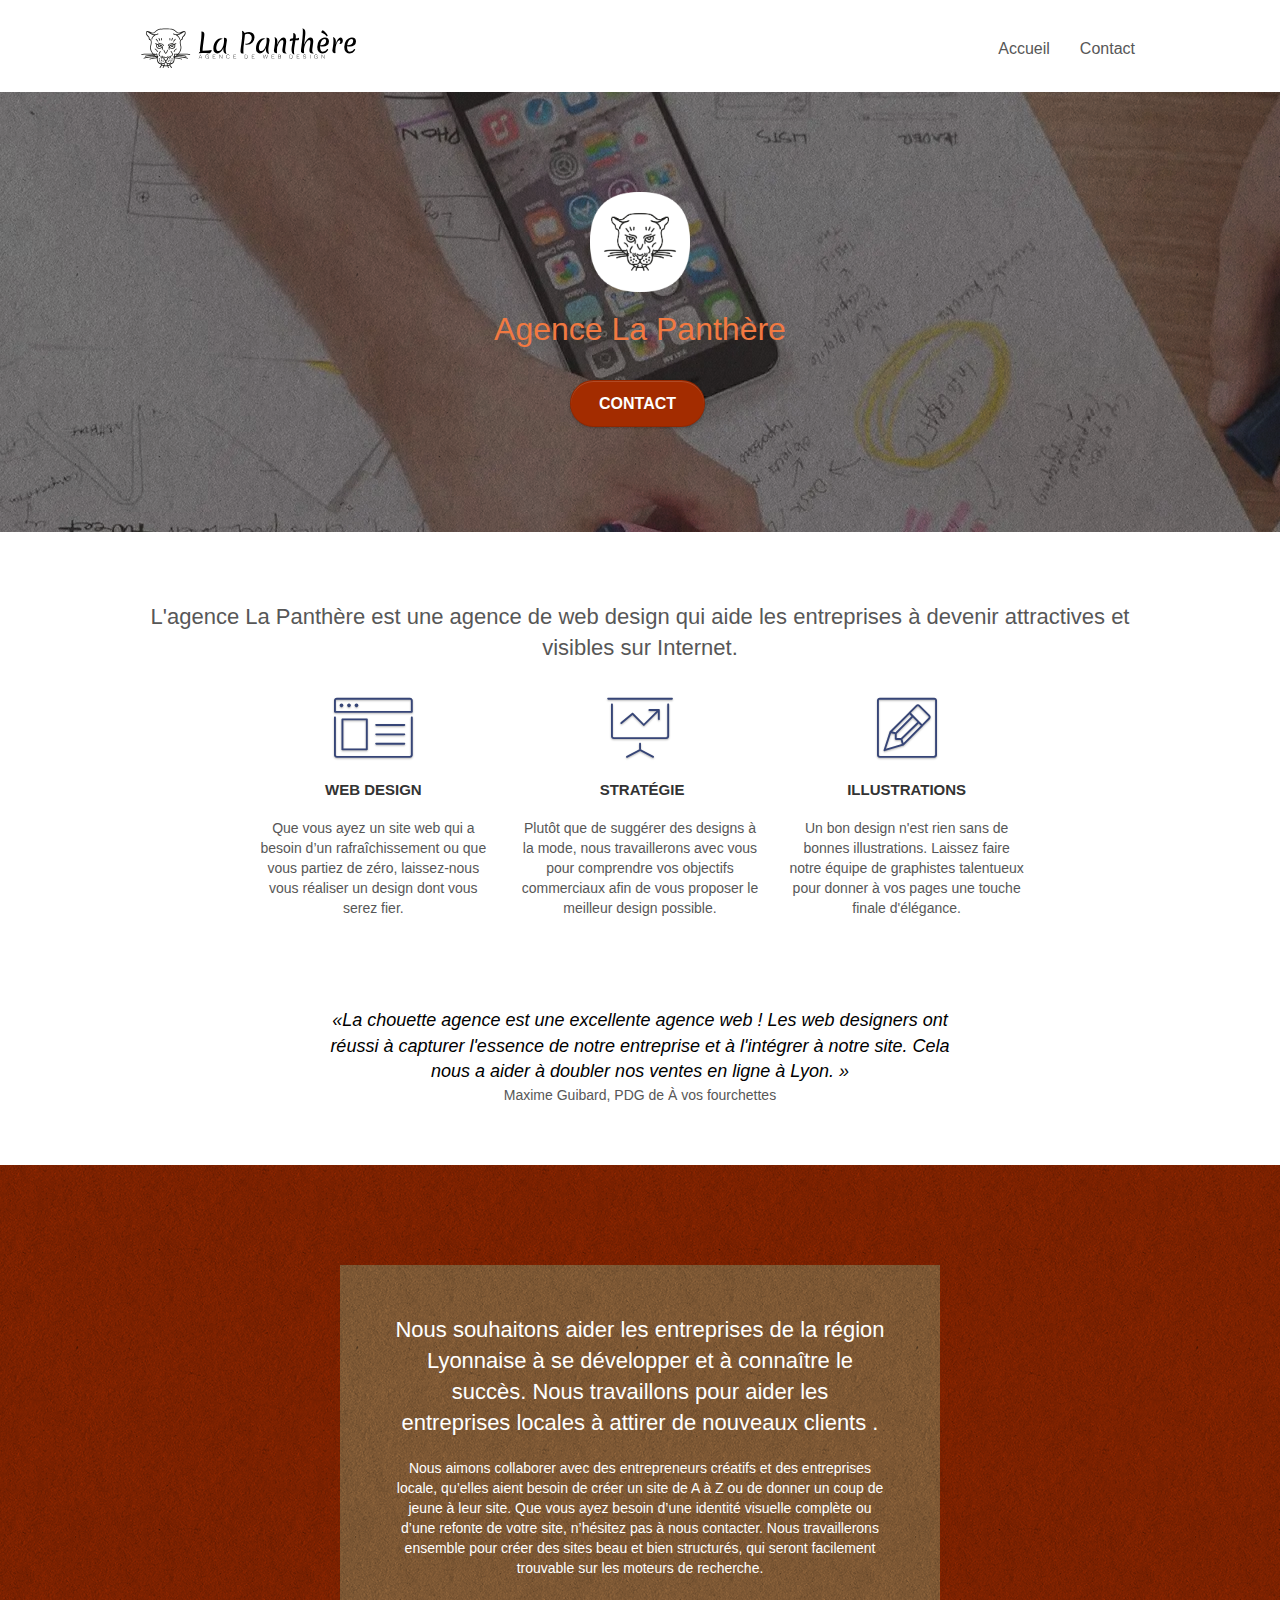
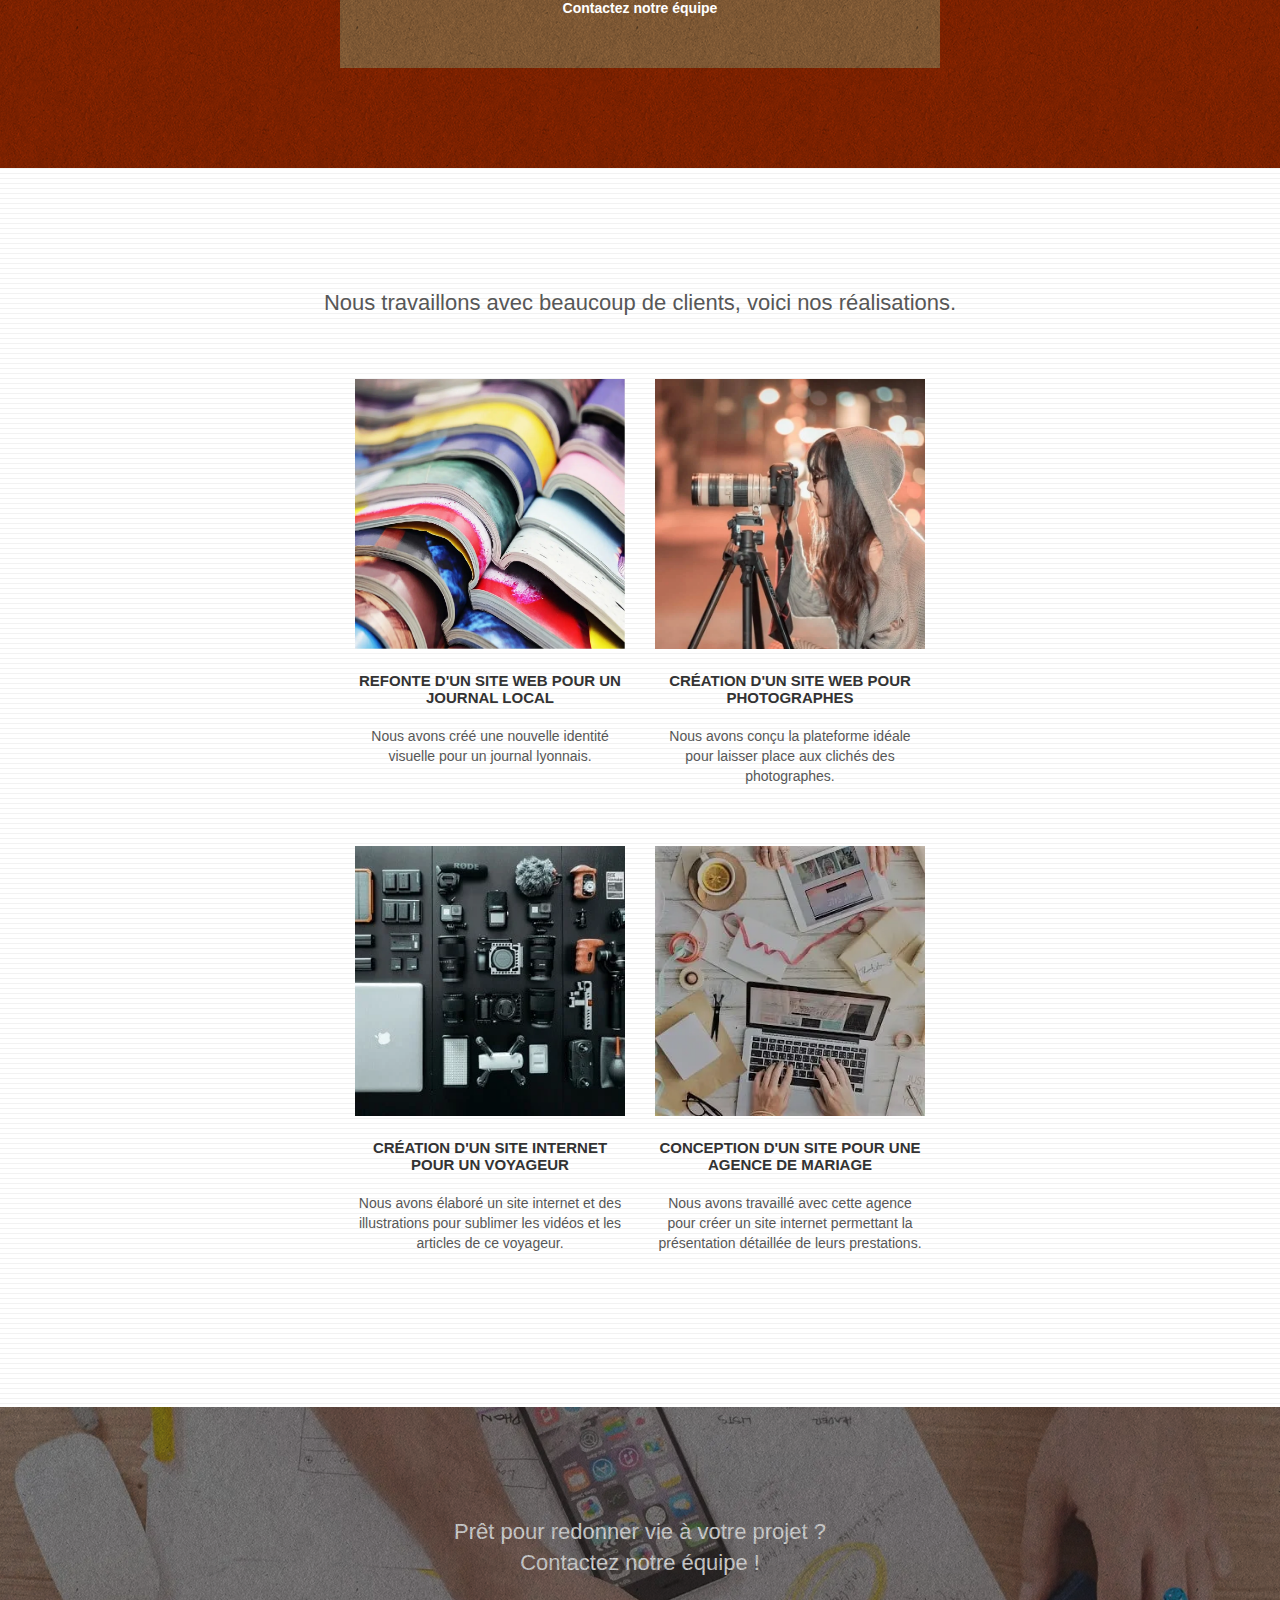
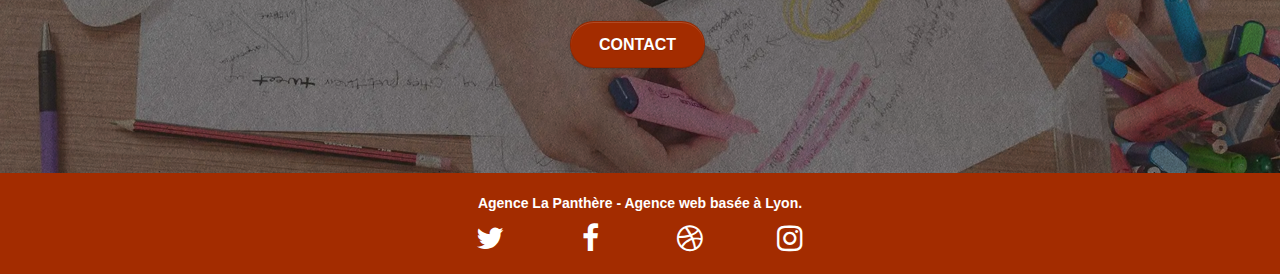
<file: index.html>
<!doctype html>
<html lang="fr">

	<head>
		<meta charset="utf-8">
		<meta name="description"
			content="La panthère est une agence de web design basée à Lyon qui aide les entreprises à améliorer leur image sur le web.">
		<meta name="viewport" content="width=device-width, initial-scale=1.0, viewport-fit=cover">
		<link rel="shortcut icon" type="image/png" href="favicon.jpg">

		<link rel="stylesheet" type="text/css" href="./css/bootstrap.css">
		<link rel="stylesheet" type="text/css" href="style.min.css">
		<link rel="stylesheet" type="text/css" href="./css/font-awesome.css">
		<link rel="stylesheet" type="text/css" href="./css/et-line.css">


		<script src="./js/jquery-2.1.0.js" defer></script>
		<script src="./js/bootstrap.js" defer></script>
		<script src="./js/blocs.js" defer></script>
		<script src="./js/jquery.touchSwipe.js" defer></script>
		<script src="./js/gmaps.js" defer></script>

		<title>Agence La Panthère - Agence web basée à Lyon</title>


		<!-- Analytics -->

		<!-- Analytics END -->

	</head>

	<body>
		<!-- Principal conteneur -->
		<div class="page-container">

			<!-- bloc-0 -->
			<header class="bloc bgc-white l-bloc " id="bloc-0">
				<div class="container bloc-sm">

					<nav class="navbar row">
						<div class="navbar-header">
							<a class="navbar-brand" href="index.html"><img src="img/agence-la-panthere-monochrome.svg"
									alt="Logo de l'Agence La Panthère" width="215" height="40"></a>
							<button id="nav-toggle" type="button" class="ui-navbar-toggle navbar-toggle"
								data-toggle="collapse" data-target=".navbar-1">
								<span class="sr-only">Toggle navigation</span><span class="icon-bar"></span><span
									class="icon-bar"></span><span class="icon-bar"></span>
							</button>
						</div>
						<div class="collapse navbar-collapse navbar-1 special-dropdown-nav">
							<ul class="site-navigation nav navbar-nav">
								<li>
									<a href="index.html">Accueil</a>
								</li>
								<li>
									<a href="contact.html">Contact </a>
								</li>
							</ul>
						</div>
					</nav>
				</div>
			</header>
			<!-- bloc-0 END -->

			<!-- bloc-1-presentation -->
			<section
				class="bloc bgc-dark-slate-blue bg-banniere d-bloc bg-t-edge bloc-bg-texture texture-paper b-parallax"
				id="bloc-1-hero">
				<div class="container bloc-lg">
					<div class="row tight-width-whitespace">
						<div class="col-sm-12">
							<img src="img/logo.webp" class="center-block image-resize-mode" width="100" height="100"
								alt="Logo de l'Agence La Panthère">
							<h1 class="text-center hero-bloc-text tc-orange ">
								Agence La Panthère
							</h1>
							<div class="text-center">
								<a href="contact.html" class="btn btn-lg btn-clean btn-rd cta-hero btn-atomic-tangerine"
									id="cta-hero">Contact</a>
							</div>
						</div>
					</div>
				</div>
			</section>
			<!-- bloc-1-presentation END -->

			<!-- bloc-2-services -->
			<section class="bloc bgc-white l-bloc" id="bloc-2-services">
				<div class="container bloc-md">
					<div class="row">
						<div class="col-sm-12 text-center">
							<h2> L'agence La Panthère est une agence de web design qui aide les entreprises à devenir
								attractives et visibles sur Internet. </h2>
						</div>
					</div>
					<div class="row voffset-lg med-width-whitespace">
						<div class="col-sm-4">
							<div class="text-center">
								<span class="et-icon-browser sm-shadow icon-dark-slate-blue icons icon-lg"></span>
							</div>
							<h3 class="mg-md text-center">
								Web design
							</h3>
							<p class="text-center ">
								Que vous ayez un site web qui a besoin d&rsquo;un rafraîchissement ou que vous partiez
								de zéro, laissez-nous vous réaliser un design dont vous serez fier.
							</p>
						</div>
						<div class="col-sm-4">
							<div class="text-center">
								<span class="et-icon-presentation sm-shadow icon-dark-slate-blue icons icon-lg"></span>
							</div>
							<h3 class="mg-md text-center">
								&nbsp;Stratégie
							</h3>
							<p class="text-center ">
								Plutôt que de suggérer des designs à la mode, nous travaillerons avec vous pour
								comprendre vos objectifs commerciaux afin de vous proposer le meilleur design
								possible.<br>
							</p>
						</div>
						<div class="col-sm-4">
							<div class="text-center">
								<span class="et-icon-edit sm-shadow icon-dark-slate-blue icons icon-lg"></span>
							</div>
							<h3 class="mg-md text-center">
								Illustrations
							</h3>
							<p class="text-center ">
								Un bon design n'est rien sans de bonnes illustrations. Laissez faire notre équipe de
								graphistes talentueux pour donner à vos pages une touche finale d'élégance.
							</p>
						</div>
					</div>
					<div class="row voffset-lg voffset">
						<div class="col-xs-12 col-md-8 col-md-offset-2 text-center">
							<q class="quote">La chouette agence est une excellente agence web ! Les web designers ont
								réussi à capturer l'essence de notre entreprise et à l'intégrer à notre site. Cela nous
								a aider à
								doubler nos ventes en ligne à Lyon. </q>
							<p class="author"> Maxime Guibard, PDG de À vos fourchettes</p>
						</div>
					</div>
				</div>
			</section>
			<!-- bloc-2-services END -->

			<!-- bloc-3-what-i-do -->
			<section
				class="bloc tc-orange bgc-atomic-tangerine bg-presentation d-bloc bloc-bg-texture texture-paper b-parallax"
				id="bloc-3-what-i-do">
				<div class="container bloc-lg">
					<div class="row tight-width-whitespace black-background">
						<div class="col-sm-12">
							<h2 class="mg-md text-center tc-white">
								Nous souhaitons aider les entreprises de la région Lyonnaise à se développer et à
								connaître le succès. Nous travaillons pour aider les entreprises locales à attirer de
								nouveaux clients .<br>
							</h2>
							<p class="text-center white">
								Nous aimons collaborer avec des entrepreneurs créatifs et des entreprises locale,
								qu’elles aient besoin de créer un site de A à Z ou de donner un coup de jeune à leur
								site. Que vous ayez besoin d’une identité visuelle complète ou d’une refonte de votre
								site, n’hésitez pas à nous contacter. Nous travaillerons ensemble pour créer des sites
								beau et bien structurés, qui seront facilement trouvable sur les moteurs de recherche.
								<br><br><a class="ltc-white bold-link" href="contact.html">Contactez notre
									équipe</a><br>
							</p>
						</div>
					</div>
				</div>
			</section>
			<!-- bloc-3-what-i-do END -->

			<!-- bloc-4-portfolio -->
			<section class="bloc bgc-white bg-lines-h2-bg bg-repeat l-bloc" id="bloc-4-portfolio">
				<div class="container bloc-lg">
					<div class="row">
						<div class="col-sm-12 text-center">
							<h2>Nous travaillons avec beaucoup de clients, voici nos réalisations.</h2>
						</div>
					</div>
					<div class="row tight-width-whitespace portfolio-row">
						<div class="col-sm-6">
							<a href="#" data-lightbox="img/journal.webp" data-gallery-id="gallery-1"
								data-caption="Refonte d'un site web pour un journal local" data-frame="snapshot-lb"><img
									src="img/journal.webp" alt="Photo d'un journal"
									class="img-responsive portfolio-thumb" width="270" height="270"></a>
							<h3 class="mg-md text-center">
								Refonte d'un site web pour un journal local
							</h3>
							<p class="text-center">
								Nous avons créé une nouvelle identité visuelle pour un journal lyonnais.
							</p>
						</div>
						<div class="col-sm-6">
							<a href="#" data-lightbox="img/photographe.webp" data-gallery-id="gallery-1"
								data-caption="Création d'un site web pour photographes" data-frame="snapshot-lb"><img
									src="img/photographe.webp" class="img-responsive portfolio-thumb"
									alt="Photo d'une photographe" width="270" height="270"></a>
							<h3 class="mg-md text-center">
								Création d'un site web pour photographes
							</h3>
							<p class="text-center">
								Nous avons conçu la plateforme idéale pour laisser place aux clichés des photographes.
							</p>
						</div>
					</div>
					<div class="row tight-width-whitespace portfolio-row">
						<div class="col-sm-6">
							<a href="#" data-lightbox="img/materiel-voyage.webp" data-gallery-id="gallery-1"
								data-caption="Création d'un site internet pour un voyageur"
								data-frame="snapshot-lb"><img src="img/materiel-voyage.webp"
									class="img-responsive portfolio-thumb" alt="Photo de matériel de photographie" width="270" height="270"></a>
							<h3 class="mg-md text-center">
								Création d'un site internet pour un voyageur
							</h3>
							<p class="text-center">
								Nous avons élaboré un site internet et des illustrations pour sublimer les vidéos et les
								articles de ce voyageur.
							</p>
						</div>
						<div class="col-sm-6">
							<a href="#" data-lightbox="img/bureau.webp" data-gallery-id="gallery-1"
								data-caption="Conception d'un site pour une agence de mariage"
								data-frame="snapshot-lb"><img src="img/bureau.webp"
									class="img-responsive portfolio-thumb"
									alt="Photo d'un bureau avec un ordinateur" width="270" height="270"></a>
							<h3 class="mg-md text-center">
								Conception d'un site pour une agence de mariage </h3>
							<p class="text-center">
								Nous avons travaillé avec cette agence pour créer un site internet permettant la
								présentation détaillée de leurs prestations.
							</p>
						</div>
					</div>
				</div>
			</section>
			<!-- bloc-4-portfolio END -->

			<!-- bloc-5-cta -->
			<section class="bloc bgc-dark-slate-blue bg-banniere d-bloc bloc-bg-texture texture-paper" id="bloc-5-cta">
				<div class="container bloc-lg">
					<div class="row">
						<h2 class="mg-md text-center tc-white">
							Prêt pour redonner vie à votre projet ?<br>Contactez notre équipe !
						</h2>
						<div class="col-sm-12 text-center">
							<a href="contact.html"
								class="btn btn-atomic-tangerine btn-clean btn-rd btn-lg cta-hero">Contact</a>
						</div>
					</div>
				</div>
			</section>
			<!-- bloc-5-cta END -->

			<!-- Footer - bloc-8 -->
			<footer class="bloc bgc-atomic-tangerine d-bloc" id="bloc-8">
				<div class="container bloc-sm">
					<div class="row">
						<div class="col-sm-12">
							<p class="text-center white bold-footer">
								Agence La Panthère - Agence web basée à Lyon.<br>
							</p>
							<div class="row row-no-gutters social">
								<div class="col-sm-3">
									<div class="text-center">
										<a class="social" href="index.html" title="Twitter"><span
												class="fa fa-twitter icon-md"></span></a>
									</div>
								</div>
								<div class="col-sm-3">
									<div class="text-center">
										<a class="social" href="index.html" title="Facebook"><span
												class="fa fa-facebook icon-md"></span></a>
									</div>
								</div>
								<div class="col-sm-3">
									<div class="text-center">
										<a class="social" href="index.html" title="Dribble"><span
												class="fa fa-dribbble icon-md"></span></a>
									</div>
								</div>
								<div class="col-sm-3">
									<div class="text-center">
										<a class="social" href="index.html" title="Instagram"><span
												class="fa fa-instagram icon-md"></span></a>
									</div>
								</div>
							</div>
						</div>
					</div>
				</div>
			</footer>
			<!-- Footer - bloc-8 END -->

		</div>
		<!-- Principal conteneur END -->


	</body>

</html>
</file>
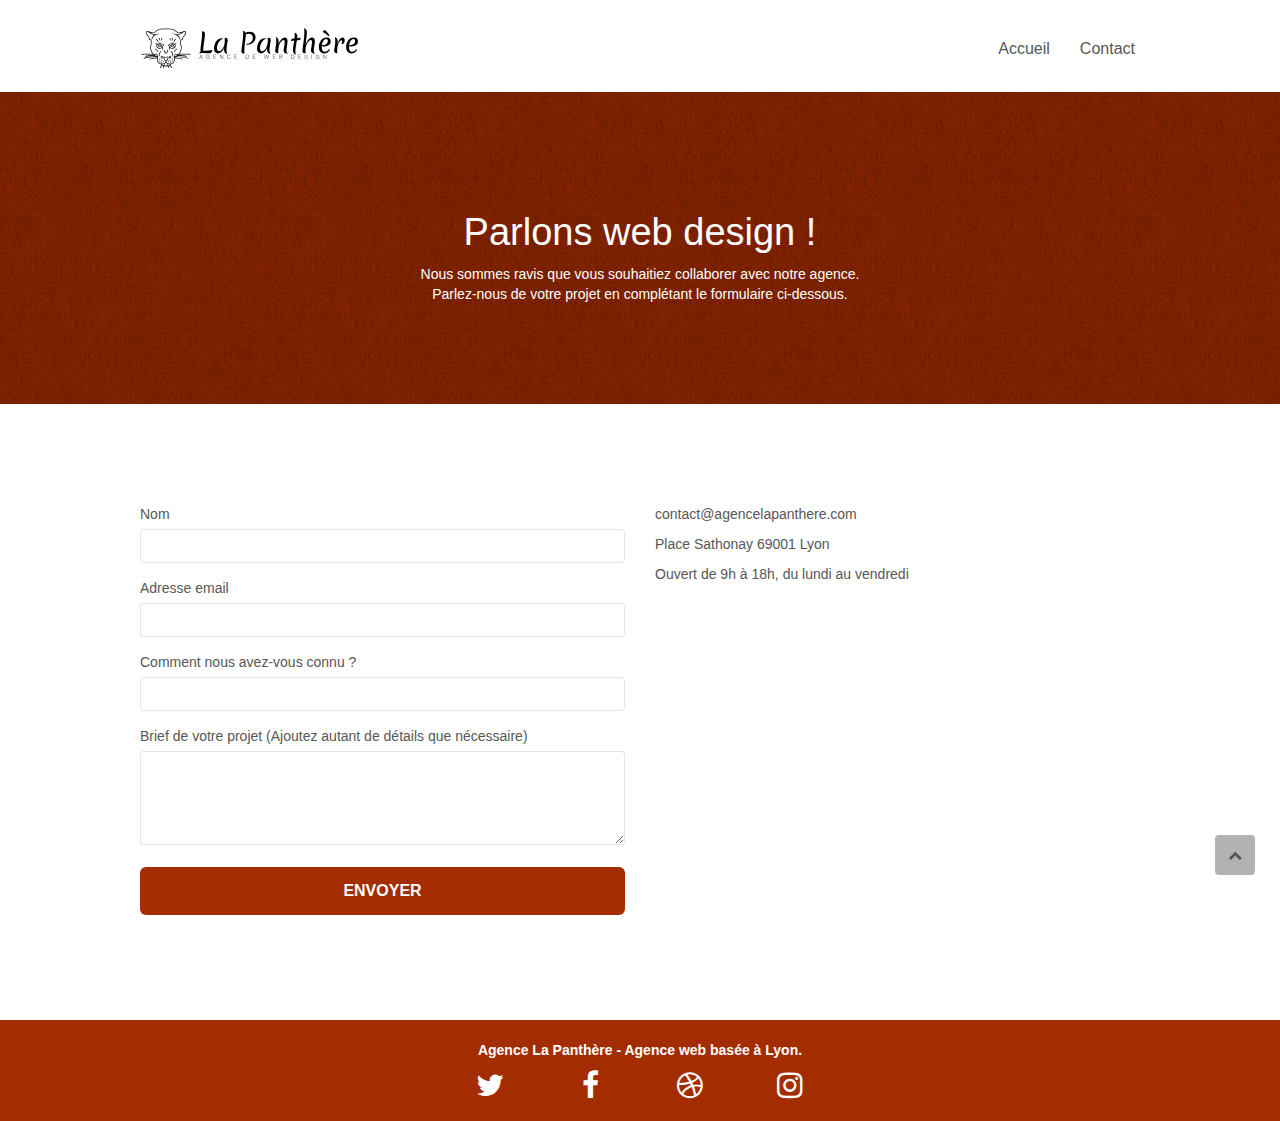
<file: contact.html>
<!doctype html>
<html lang="fr">

	<head>
		<meta charset="utf-8">
		<meta name="description"
			content="La panthère est une agence de web design basée à Lyon qui aide les entreprises à améliorer leur image sur le web. ">
		<meta name="viewport" content="width=device-width, initial-scale=1.0, viewport-fit=cover">
		<link rel="shortcut icon" type="image/png" href="favicon.jpg">

		<link rel="stylesheet" type="text/css" href="./css/bootstrap.css">
		<link rel="stylesheet" type="text/css" href="style.min.css">
		<link rel="stylesheet" type="text/css" href="./css/font-awesome.css">
		<link rel="stylesheet" type="text/css" href="./css/et-line.css">


		<script src="./js/jquery-2.1.0.js" defer></script>
		<script src="./js/bootstrap.js" defer></script>
		<script src="./js/blocs.js" defer></script>
		<script src="./js/jqBootstrapValidation.js" defer></script>
		<script src="./js/formHandler.js" defer></script>
		<title>Agence La Panthère - Contact</title>


		<!-- Analytics -->

		<!-- Analytics END -->

	</head>

	<body>
		<!-- Principal conteneur -->
		<div class="page-container">

			<!-- bloc-0 -->
			<header class="bloc bgc-white l-bloc " id="bloc-0">
				<div class="container bloc-sm">
					<nav class="navbar row">
						<div class="navbar-header">
							<a class="navbar-brand" href="index.html"><img src="img/agence-la-panthere-monochrome.svg"
									alt="Logo de l'Agence La Panthère" height="40"></a>
							<button id="nav-toggle" type="button" class="ui-navbar-toggle navbar-toggle"
								data-toggle="collapse" data-target=".navbar-1">
								<span class="sr-only">Toggle navigation</span><span class="icon-bar"></span><span
									class="icon-bar"></span><span class="icon-bar"></span>
							</button>
						</div>
						<div class="collapse navbar-collapse navbar-1 special-dropdown-nav">
							<ul class="site-navigation nav navbar-nav">
								<li>
									<a href="index.html">Accueil</a>
								</li>
								<li>
									<a href="contact.html">Contact </a>
								</li>
							</ul>
						</div>
					</nav>
				</div>
			</header>
			<!-- bloc-0 END -->

			<!-- bloc-6 -->
			<section class="bloc bg-dots-bg bg-repeat bgc-atomic-tangerine d-bloc bloc-bg-texture texture-paper"
				id="bloc-6">
				<div class="container bloc-lg">
					<div class="row">
						<div class="col-sm-12">
							<h1 class="text-center hero-bloc-text tc-white">
								Parlons web design !
							</h1>
							<p class="text-center mg-lg tight-width-whitespace tc-white">
								Nous sommes ravis que vous souhaitiez collaborer avec notre agence.<br>
								Parlez-nous de votre projet en complétant le formulaire ci-dessous.
							</p>
						</div>
					</div>
				</div>
			</section>
			<!-- bloc-6 END -->

			<!-- bloc-7 -->
			<section class="bloc bgc-white l-bloc" id="bloc-7">
				<div class="container bloc-lg">
					<div class="row">
						<div class="col-sm-6">
							<form id="form_1" novalidate success-msg="Votre message a été envoyé."
								fail-msg=" Désolé, il semble que notre serveur ne repond plus. Désolé de la gêne occasionnée">
								<div class="form-group">
									<label>
										Nom
									</label>
									<input id="name" class="form-control" required>
								</div>
								<div class="form-group">
									<label>
										Adresse email
									</label>
									<input id="email" class="form-control" type="email" required>
								</div>
								<div class="form-group">
									<label>
										Comment nous avez-vous connu ?
									</label>
									<input class="form-control" type="email" required id="input_504">
								</div>
								<div class="form-group">
									<label>
										Brief de votre projet (Ajoutez autant de détails que nécessaire)<br>
									</label><textarea id="message" class="form-control" rows="4" cols="50"
										required></textarea>
								</div>
								<button class="bloc-button btn btn-lg btn-block cta-hero btn-atomic-tangerine"
									type="submit">
									Envoyer
								</button>
							</form>
						</div>
						<div class="col-sm-6">

							<p><a href="mailto:contact@agencelapanthere.com">contact@agencelapanthere.com</a></p>
							<address>Place Sathonay 69001 Lyon</address> 
							<p>
								Ouvert de 9h à 18h, du lundi au vendredi
							</p>
						</div>
					</div>
				</div>
			</section>
			<!-- bloc-7 END -->

			<!-- ScrollToTop Button -->
			<a class="bloc-button btn btn-d scrollToTop" onclick="scrollToTarget('1')"><span
					class="fa fa-chevron-up"></span></a>
			<!-- ScrollToTop Button END-->


			<!-- Footer - bloc-8 -->
			<footer class="bloc bgc-atomic-tangerine d-bloc" id="bloc-8">
				<div class="container bloc-sm">
					<div class="row">
						<div class="col-sm-12">
							<p class="text-center white bold-footer">
								Agence La Panthère - Agence web basée à Lyon.<br>
							</p>
							<div class="row row-no-gutters social">
								<div class="col-sm-3">
									<div class="text-center">
										<a class="social" href="index.html"><span
												class="fa fa-twitter icon-md"></span></a>
									</div>
								</div>
								<div class="col-sm-3">
									<div class="text-center">
										<a class="social" href="index.html"><span
												class="fa fa-facebook icon-md"></span></a>
									</div>
								</div>
								<div class="col-sm-3">
									<div class="text-center">
										<a class="social" href="index.html"><span
												class="fa fa-dribbble icon-md"></span></a>
									</div>
								</div>
								<div class="col-sm-3">
									<div class="text-center">
										<a class="social" href="index.html"><span
												class="fa fa-instagram icon-md"></span></a>
									</div>
								</div>
							</div>
						</div>
					</div>
				</div>
			</footer>
			<!-- Footer - bloc-8 END -->

		</div>
		<!-- Principal conteneur END -->


	</body>

</html>
</file>
<file: css/et-line.css>
@font-face {
    font-family: et-line;
    src: url(../fonts/et-line.eot);
    src: url(../fonts/et-line.eot?#iefix) format('embedded-opentype'), url(../fonts/et-line.woff) format('woff'), url(../fonts/et-line.ttf) format('truetype'), url(../fonts/et-line.svg#et-line) format('svg');
    font-weight: 400;
    font-style: normal
}

.et-icon-adjustments,
.et-icon-alarmclock,
.et-icon-anchor,
.et-icon-aperture,
.et-icon-attachment,
.et-icon-bargraph,
.et-icon-basket,
.et-icon-beaker,
.et-icon-bike,
.et-icon-book-open,
.et-icon-briefcase,
.et-icon-browser,
.et-icon-calendar,
.et-icon-camera,
.et-icon-caution,
.et-icon-chat,
.et-icon-circle-compass,
.et-icon-clipboard,
.et-icon-clock,
.et-icon-cloud,
.et-icon-compass,
.et-icon-desktop,
.et-icon-dial,
.et-icon-document,
.et-icon-documents,
.et-icon-download,
.et-icon-dribbble,
.et-icon-edit,
.et-icon-envelope,
.et-icon-expand,
.et-icon-facebook,
.et-icon-flag,
.et-icon-focus,
.et-icon-gears,
.et-icon-genius,
.et-icon-gift,
.et-icon-global,
.et-icon-globe,
.et-icon-googleplus,
.et-icon-grid,
.et-icon-happy,
.et-icon-hazardous,
.et-icon-heart,
.et-icon-hotairballoon,
.et-icon-hourglass,
.et-icon-key,
.et-icon-laptop,
.et-icon-layers,
.et-icon-lifesaver,
.et-icon-lightbulb,
.et-icon-linegraph,
.et-icon-linkedin,
.et-icon-lock,
.et-icon-magnifying-glass,
.et-icon-map,
.et-icon-map-pin,
.et-icon-megaphone,
.et-icon-mic,
.et-icon-mobile,
.et-icon-newspaper,
.et-icon-notebook,
.et-icon-paintbrush,
.et-icon-paperclip,
.et-icon-pencil,
.et-icon-phone,
.et-icon-picture,
.et-icon-pictures,
.et-icon-piechart,
.et-icon-presentation,
.et-icon-pricetags,
.et-icon-printer,
.et-icon-profile-female,
.et-icon-profile-male,
.et-icon-puzzle,
.et-icon-quote,
.et-icon-recycle,
.et-icon-refresh,
.et-icon-ribbon,
.et-icon-rss,
.et-icon-sad,
.et-icon-scissors,
.et-icon-scope,
.et-icon-search,
.et-icon-shield,
.et-icon-speedometer,
.et-icon-strategy,
.et-icon-streetsign,
.et-icon-tablet,
.et-icon-target,
.et-icon-telescope,
.et-icon-toolbox,
.et-icon-tools,
.et-icon-tools-2,
.et-icon-trophy,
.et-icon-tumblr,
.et-icon-twitter,
.et-icon-upload,
.et-icon-video,
.et-icon-wallet,
.et-icon-wine {
    font-family: et-line;
    speak: none;
    font-style: normal;
    font-weight: 400;
    font-variant: normal;
    text-transform: none;
    line-height: 1;
    -webkit-font-smoothing: antialiased;
    -moz-osx-font-smoothing: grayscale;
    display: inline-block
}

.et-icon-mobile:before {
    content: "\e000"
}

.et-icon-laptop:before {
    content: "\e001"
}

.et-icon-desktop:before {
    content: "\e002"
}

.et-icon-tablet:before {
    content: "\e003"
}

.et-icon-phone:before {
    content: "\e004"
}

.et-icon-document:before {
    content: "\e005"
}

.et-icon-documents:before {
    content: "\e006"
}

.et-icon-search:before {
    content: "\e007"
}

.et-icon-clipboard:before {
    content: "\e008"
}

.et-icon-newspaper:before {
    content: "\e009"
}

.et-icon-notebook:before {
    content: "\e00a"
}

.et-icon-book-open:before {
    content: "\e00b"
}

.et-icon-browser:before {
    content: "\e00c"
}

.et-icon-calendar:before {
    content: "\e00d"
}

.et-icon-presentation:before {
    content: "\e00e"
}

.et-icon-picture:before {
    content: "\e00f"
}

.et-icon-pictures:before {
    content: "\e010"
}

.et-icon-video:before {
    content: "\e011"
}

.et-icon-camera:before {
    content: "\e012"
}

.et-icon-printer:before {
    content: "\e013"
}

.et-icon-toolbox:before {
    content: "\e014"
}

.et-icon-briefcase:before {
    content: "\e015"
}

.et-icon-wallet:before {
    content: "\e016"
}

.et-icon-gift:before {
    content: "\e017"
}

.et-icon-bargraph:before {
    content: "\e018"
}

.et-icon-grid:before {
    content: "\e019"
}

.et-icon-expand:before {
    content: "\e01a"
}

.et-icon-focus:before {
    content: "\e01b"
}

.et-icon-edit:before {
    content: "\e01c"
}

.et-icon-adjustments:before {
    content: "\e01d"
}

.et-icon-ribbon:before {
    content: "\e01e"
}

.et-icon-hourglass:before {
    content: "\e01f"
}

.et-icon-lock:before {
    content: "\e020"
}

.et-icon-megaphone:before {
    content: "\e021"
}

.et-icon-shield:before {
    content: "\e022"
}

.et-icon-trophy:before {
    content: "\e023"
}

.et-icon-flag:before {
    content: "\e024"
}

.et-icon-map:before {
    content: "\e025"
}

.et-icon-puzzle:before {
    content: "\e026"
}

.et-icon-basket:before {
    content: "\e027"
}

.et-icon-envelope:before {
    content: "\e028"
}

.et-icon-streetsign:before {
    content: "\e029"
}

.et-icon-telescope:before {
    content: "\e02a"
}

.et-icon-gears:before {
    content: "\e02b"
}

.et-icon-key:before {
    content: "\e02c"
}

.et-icon-paperclip:before {
    content: "\e02d"
}

.et-icon-attachment:before {
    content: "\e02e"
}

.et-icon-pricetags:before {
    content: "\e02f"
}

.et-icon-lightbulb:before {
    content: "\e030"
}

.et-icon-layers:before {
    content: "\e031"
}

.et-icon-pencil:before {
    content: "\e032"
}

.et-icon-tools:before {
    content: "\e033"
}

.et-icon-tools-2:before {
    content: "\e034"
}

.et-icon-scissors:before {
    content: "\e035"
}

.et-icon-paintbrush:before {
    content: "\e036"
}

.et-icon-magnifying-glass:before {
    content: "\e037"
}

.et-icon-circle-compass:before {
    content: "\e038"
}

.et-icon-linegraph:before {
    content: "\e039"
}

.et-icon-mic:before {
    content: "\e03a"
}

.et-icon-strategy:before {
    content: "\e03b"
}

.et-icon-beaker:before {
    content: "\e03c"
}

.et-icon-caution:before {
    content: "\e03d"
}

.et-icon-recycle:before {
    content: "\e03e"
}

.et-icon-anchor:before {
    content: "\e03f"
}

.et-icon-profile-male:before {
    content: "\e040"
}

.et-icon-profile-female:before {
    content: "\e041"
}

.et-icon-bike:before {
    content: "\e042"
}

.et-icon-wine:before {
    content: "\e043"
}

.et-icon-hotairballoon:before {
    content: "\e044"
}

.et-icon-globe:before {
    content: "\e045"
}

.et-icon-genius:before {
    content: "\e046"
}

.et-icon-map-pin:before {
    content: "\e047"
}

.et-icon-dial:before {
    content: "\e048"
}

.et-icon-chat:before {
    content: "\e049"
}

.et-icon-heart:before {
    content: "\e04a"
}

.et-icon-cloud:before {
    content: "\e04b"
}

.et-icon-upload:before {
    content: "\e04c"
}

.et-icon-download:before {
    content: "\e04d"
}

.et-icon-target:before {
    content: "\e04e"
}

.et-icon-hazardous:before {
    content: "\e04f"
}

.et-icon-piechart:before {
    content: "\e050"
}

.et-icon-speedometer:before {
    content: "\e051"
}

.et-icon-global:before {
    content: "\e052"
}

.et-icon-compass:before {
    content: "\e053"
}

.et-icon-lifesaver:before {
    content: "\e054"
}

.et-icon-clock:before {
    content: "\e055"
}

.et-icon-aperture:before {
    content: "\e056"
}

.et-icon-quote:before {
    content: "\e057"
}

.et-icon-scope:before {
    content: "\e058"
}

.et-icon-alarmclock:before {
    content: "\e059"
}

.et-icon-refresh:before {
    content: "\e05a"
}

.et-icon-happy:before {
    content: "\e05b"
}

.et-icon-sad:before {
    content: "\e05c"
}

.et-icon-facebook:before {
    content: "\e05d"
}

.et-icon-twitter:before {
    content: "\e05e"
}

.et-icon-googleplus:before {
    content: "\e05f"
}

.et-icon-rss:before {
    content: "\e060"
}

.et-icon-tumblr:before {
    content: "\e061"
}

.et-icon-linkedin:before {
    content: "\e062"
}

.et-icon-dribbble:before {
    content: "\e063"
}
</file>
<file: style.min.css>
body{margin:0;padding:0;background:#FFF;overflow-x:hidden;-webkit-font-smoothing:antialiased;-moz-osx-font-smoothing:grayscale}a,button{transition:all .3s ease-in-out;outline:none!important}address{margin:0 0 10px;color:#575757}a:hover{text-decoration:none;cursor:pointer}#page-loading-blocs-notifaction{position:fixed;top:0;bottom:0;width:100%;z-index:100000;background:#FFF url(img/pageload-spinner.gif) no-repeat center center}.bloc{width:100%;clear:both;background:50% 50% no-repeat;padding:0 50px;-webkit-background-size:cover;-moz-background-size:cover;-o-background-size:cover;background-size:cover;position:relative}.bloc .container{padding-left:0;padding-right:0}.bloc-lg{padding:100px 50px}.bloc-md{padding:50px}.bloc-sm{padding:20px 50px}.bg-center,.bg-l-edge,.bg-r-edge,.bg-t-edge,.bg-b-edge,.bg-tl-edge,.bg-bl-edge,.bg-tr-edge,.bg-br-edge,.bg-repeat{-webkit-background-size:auto!important;-moz-background-size:auto!important;-o-background-size:auto!important;background-size:auto!important}.bg-repeat{background:repeat}.bg-t-edge{background:top no-repeat}.bloc-bg-texture::before{content:"";background-size:2px 2px;position:absolute;top:0;bottom:0;left:0;right:0}.texture-paper::before{background:url(img/texture-paper.webp);background-size:280px 280px}.b-parallax{background-attachment:fixed}.d-bloc{color:rgba(255,255,255,.7)}.d-bloc button:hover{color:rgba(255,255,255,.9)}.d-bloc .icon-round,.d-bloc .icon-square,.d-bloc .icon-rounded,.d-bloc .icon-semi-rounded-a,.d-bloc .icon-semi-rounded-b{border-color:rgba(255,255,255,.9)}.d-bloc .divider-h span{border-color:rgba(255,255,255,.2)}.d-bloc .a-btn,.d-bloc .navbar a,.d-bloc .navbar-brand,.d-bloc a .icon-sm,.d-bloc a .icon-lg,.d-bloc a .icon-xl,.d-bloc h1 a,.d-bloc h2 a,.d-bloc h3 a,.d-bloc h4 a,.d-bloc h5 a,.d-bloc h6 a,.d-bloc p a{color:rgba(255,255,255,.6)}.d-bloc .a-btn:hover,.d-bloc .navbar a:hover,.d-bloc .navbar-brand:hover,.d-bloc a:hover .icon-sm,.d-bloc a:hover .icon-md,.d-bloc a:hover .icon-lg,.d-bloc a:hover .icon-xl,.d-bloc h1 a:hover,.d-bloc h2 a:hover,.d-bloc h3 a:hover,.d-bloc h4 a:hover,.d-bloc h5 a:hover,.d-bloc h6 a:hover,.d-bloc p a:hover{color:rgba(255,255,255,.8)}.d-bloc a .icon-md{color:#fff}.d-bloc .navbar-toggle .icon-bar{background:rgba(255,255,255,1)}.d-bloc .btn-wire,.d-bloc .btn-wire:hover{color:rgba(255,255,255,1);border-color:rgba(255,255,255,1)}.d-bloc .panel{color:rgba(0,0,0,.5)}.d-bloc .panel button:hover{color:rgba(0,0,0,.7)}.d-bloc .panel icon{border-color:rgba(0,0,0,.7)}.d-bloc .panel .divider-h span{border-color:rgba(0,0,0,.1)}.d-bloc .panel .a-btn{color:rgba(0,0,0,.6)}.d-bloc .panel .a-btn:hover{color:rgba(0,0,0,1)}.d-bloc .panel .btn-wire,.d-bloc .panel .btn-wire:hover{color:rgba(0,0,0,.7);border-color:rgba(0,0,0,.3)}.d-bloc .panel,.l-bloc{color:rgba(0,0,0,.5)}.d-bloc .panel button:hover,.l-bloc button:hover{color:rgba(0,0,0,.7)}.l-bloc .icon-round,.l-bloc .icon-square,.l-bloc .icon-rounded,.l-bloc .icon-semi-rounded-a,.l-bloc .icon-semi-rounded-b{border-color:rgba(0,0,0,.7)}.d-bloc .panel .divider-h span,.l-bloc .divider-h span{border-color:rgba(0,0,0,.1)}.d-bloc .panel .a-btn,.l-bloc .a-btn,.l-bloc .navbar a,.l-bloc .navbar-brand,.l-bloc a .icon-sm,.l-bloc a .icon-md,.l-bloc a .icon-lg,.l-bloc a .icon-xl,.l-bloc h1 a,.l-bloc h2 a,.l-bloc h3 a,.l-bloc h4 a,.l-bloc h5 a,.l-bloc h6 a,.l-bloc p a{color:rgba(0,0,0,.6)}.d-bloc .panel .a-btn:hover,.l-bloc .a-btn:hover,.l-bloc .navbar a:hover,.l-bloc .navbar-brand:hover,.l-bloc a:hover .icon-sm,.l-bloc a:hover .icon-md,.l-bloc a:hover .icon-lg,.l-bloc a:hover .icon-xl,.l-bloc h1 a:hover,.l-bloc h2 a:hover,.l-bloc h3 a:hover,.l-bloc h4 a:hover,.l-bloc h5 a:hover,.l-bloc h6 a:hover,.l-bloc p a:hover{color:rgba(0,0,0,1)}.l-bloc .navbar-toggle .icon-bar{color:rgba(0,0,0,.6)}.d-bloc .panel .btn-wire,.d-bloc .panel .btn-wire:hover,.l-bloc .btn-wire,.l-bloc .btn-wire:hover{color:rgba(0,0,0,.7);border-color:rgba(0,0,0,.3)}.voffset{margin-top:30px}.voffset-lg{margin-top:80px}.row-no-gutters{margin-right:0;margin-left:0}.row.row-no-gutters>[class^="col-"],.row.row-no-gutters>[class*=" col-"]{padding-right:0;padding-left:0}#bloc-1-hero h1{font-size:32px}.navbar{margin-bottom:0;z-index:1}.navbar-brand{height:auto;padding:3px 15px;font-size:25px;font-weight:400;font-weight:600;line-height:44px}.navbar-brand img{max-height:200px;margin:0 5px 0 0;display:inline}.navbar-brand img[src$=svg]{min-width:100px}.nav-center .navbar-brand img{margin:0}.navbar .nav{padding-top:2px;margin-right:-16px;float:right;z-index:1}.nav>li{float:left;margin-top:4px;font-size:16px}.navbar-nav .open .dropdown-menu>li>a{text-align:inherit}.nav>li a:hover,.nav>li a:focus{background:transparent;text-decoration:underline}.navbar-toggle{margin:10px 10px 0 0;border:0}.navbar-toggle:hover{background:transparent!important}.navbar-toggle .icon-bar{background-color:rgba(0,0,0,.5);width:26px}.nav-invert .navbar .nav{float:left}.nav-invert .navbar-header,.nav-invert .navbar-brand{float:right;position:relative;z-index:2}@media (min-width:768px){.site-navigation{position:absolute;top:50%;right:20px;transform:translate(0,-50%);-webkit-transform:translateY(-50%)}.nav>li .dropdown-menu a,.nav>li .dropdown-menu a:hover{color:#484848}.nav-invert .site-navigation{left:0;right:0}.nav-center{text-align:center}.nav-center .navbar-header{width:100%}.nav-center .navbar-header,.nav-center .navbar-brand,.nav-center .nav>li{float:none;display:inline-block}.nav-center .site-navigation{position:relative;width:100%;right:0;margin-right:0;margin-top:20px}.nav-center.mini-nav .navbar-toggle{float:none;margin:10px auto 0}}.nav>li>.dropdown a{background:none!important;display:block;padding:14px 15px}nav .caret{margin:0 5px}.dropdown-menu .dropdown-menu{top:-8px;left:100%}.dropdown-menu .dropmenu-flow-right{top:100%;left:0;margin-left:-1px;border-top-left-radius:0;border-top-right-radius:0}.dropdown-menu .dropdown span{border:4px solid #000;border-top-color:transparent;border-right-color:transparent;border-bottom-color:transparent;margin:6px -5px 0 0!important;float:right}.mg-md{margin-top:10px;margin-bottom:20px}.mg-lg{margin-top:10px;margin-bottom:40px}.btn{margin:0 5px 5px 0}.btn.pull-right{margin:0 0 5px 5px}.btn-d,.btn-d:hover,.btn-d:focus{color:#FFF;background:rgba(0,0,0,.3)}button{outline:none!important}.btn-rd:focus,.btn-lg:focus{text-decoration:underline}.btn-rd{border-radius:40px}.btn-clean{border:1px solid rgba(0,0,0,.08);border-bottom-color:rgba(0,0,0,.1);text-shadow:0 1px 0 rgba(0,0,1,.1);box-shadow:0 1px 3px rgba(0,0,1,.25),inset 0 1px 0 0 rgba(255,255,255,.15)}.icon-md{font-size:30px!important}.icon-lg{font-size:60px!important}.sm-shadow{text-shadow:0 1px 2px rgba(0,0,0,.3)}.panel-sq,.panel-sq .panel-heading,.panel-sq .panel-footer{border-radius:0}.panel-rd{border-radius:30px}.panel-rd .panel-heading{border-radius:29px 29px 0 0}.panel-rd .panel-footer{border-radius:0 0 29px 29px}.form-control{border-color:rgba(0,0,0,.1);box-shadow:none}.scrollToTop{width:40px;height:40px;position:fixed;bottom:20px;right:20px;opacity:1;z-index:500;transition:all .3s ease-in-out}.scrollToTop span{margin-top:6px}.showScrollTop{font-size:14px;opacity:1}a[data-lightbox]{position:relative;display:block;text-align:center}a[data-lightbox]:hover::before{content:"+";font-family:"HelveticaNeue-Light","Helvetica Neue Light","Helvetica Neue",Helvetica,Arial;font-size:32px;width:50px;height:50px;margin-left:-25px;border-radius:50%;background:rgba(0,0,0,.6);color:#FFF;font-weight:100;z-index:1;position:absolute;top:50%;transform:translateY(-50%);-webkit-transform:translateY(-50%)}a[data-lightbox]:hover img{opacity:.6;-webkit-animation-fill-mode:none;animation-fill-mode:none}#lightbox-modal{display:flex;align-items:center}#lightbox-modal .modal-dialog{width:90%;max-width:900px;margin:0 auto 0}#lightbox-modal .modal-dialog img{max-height:90vh;margin:0 auto}.lightbox-caption{padding:20px;color:#FFF;background:rgba(0,0,0,.5);position:absolute;left:15px;right:15px;bottom:5px}.close-lightbox{color:#FFF;font-size:30px;position:absolute;top:20px;right:20px;z-index:20;background:rgba(0,0,0,.5);border:none;line-height:30px;padding:0 9px 5px;opacity:.3}.close-lightbox:hover,.next-lightbox:hover,.prev-lightbox:hover{opacity:1;color:#FFF}.next-lightbox,.prev-lightbox{font-size:20px;color:rgba(255,255,255,.9);background:rgba(0,0,0,.5);transition:all .2s ease-in-out;position:absolute;top:45%;z-index:1;opacity:.4}.next-lightbox{padding:6px 8px 1px 13px;right:25px}.prev-lightbox{padding:6px 13px 1px 10px;left:25px}.snapshot-lb .modal-body{padding-bottom:45px}.snapshot-lb .lightbox-caption{padding:0;color:rgba(0,0,0,.5);background:none}h1,h2,h3,h4,h5,h6,p,label,.btn,a{font-family:"helvetica";font-weight:400;color:#575757!important}.container{max-width:1000px}.hero-bloc-text{font-size:38px}.hero-bloc-text-sub{font-size:36px}.statement-bloc-text{line-height:26px;font-style:italic;font-size:20px;text-align:center;font-weight:lighter;max-width:520px;margin:auto auto auto auto}p{font-size:14px}q{color:#000}.tight-width-whitespace{max-width:600px;margin:auto auto auto auto}.h1{font-size:20px;font-family:"Open Sans"}.cta-hero{margin-top:22px;color:#FFFFFF!important;text-transform:uppercase;padding:12px 28px 12px 28px;font-size:16px;font-weight:700}.social{max-width:400px;margin:auto auto auto auto}.social:focus{display:block;border:solid #FFF 2px;border-radius:5px}h2{font-size:22px;line-height:1.4em}h3{font-size:15px;text-transform:uppercase;font-weight:700;color:#333333!important}.med-width-whitespace{max-width:800px;margin:auto auto auto auto;box-shadow:0 0 0 #000}h1{color:#333333!important}h4{color:#333333!important}.icons{margin-bottom:14px;margin-top:24px}.white{color:#FFFFFF!important}.portfolio-thumb{width:inherit;margin-bottom:24px}.portfolio-row{margin-bottom:44px;margin-top:50px}.avatar{box-shadow:0 4px 9px rgba(0,0,0,.3)}.black-background{background-color:rgba(165,147,99,.7);padding:40px 40px 40px 40px}.bold-link{font-weight:900}.bold-footer{font-weight:700}.bgc-white{background-color:#FFF}.bgc-dark-slate-blue{background-color:#364577}.bgc-atomic-tangerine{background-color:#A32C00}.tc-orange{color:#f17941!important}.tc-white{color:#FFFFFF!important}.btn-atomic-tangerine{background:#A32C00;color:#FFFFFF!important}.btn-atomic-tangerine:hover{background:#c27956!important;color:#FFFFFF!important}.ltc-white{color:#FFFFFF!important}.ltc-white:hover{color:#cccccc!important}.ltc-atomic-tangerine{color:#A32C00!important}.ltc-atomic-tangerine:hover{color:#c27956!important}.icon-dark-slate-blue{color:#364577!important;border-color:#364577!important}.bg-dots-bg{background-image:url(img/dots-bg.webp)}.bg-lines-h2-bg{background-image:url(img/lines-h2-bg.webp)}.bg-banniere{background-image:url(img/agence-la-panthere.webp)}.bg-presentation{background-image:url(img/image-de-presentation.webp)}.quote{font-size:18px;font-style:italic}.author{font-size:14px}@media (max-width:1024px){.bloc{padding-left:20px;padding-right:20px}.bloc.full-width-bloc,.bloc-tile-2.full-width-bloc .container,.bloc-tile-3.full-width-bloc .container,.bloc-tile-4.full-width-bloc .container{padding-left:0;padding-right:0}}@media (max-width:992px) and (min-width:768px){.navbar .nav{max-width:80%}.nav-center.navbar .nav{max-width:100%}}@media only screen and (min-width:768px) and (max-width:1024px) and (orientation:landscape){.b-parallax{background-attachment:scroll}}@media only screen and (min-width:1024px) and (max-width:1366px) and (-webkit-min-device-pixel-ratio:1.5){.b-parallax{background-attachment:scroll}}@media (max-width:991px){.container{width:100%}.b-parallax{background-attachment:scroll}.page-container,#hero-bloc{overflow-x:hidden;position:relative}.bloc-group,.bloc-group .bloc{display:block;width:100%}.bloc-fill-screen .fill-bloc-top-edge,.bloc-fill-screen .fill-bloc-bottom-edge{padding:0 20px}}@media (max-width:767px){.page-container{overflow-x:hidden;position:relative}h1,h2,h3,h4,h5,h6,p,#disqus_thread{padding-left:10px!important;padding-right:10px!important}p{font-size:16px}h1,h2,h3,h4,h5,h6{font-size:18px}.b-parallax{background-attachment:scroll}.navbar .nav{padding-top:0;border-top:1px solid rgba(0,0,0,.2);float:none!important}.navbar.row{margin-left:0;margin-right:0}.site-navigation{position:inherit;transform:none;-webkit-transform:none;-ms-transform:none}.nav>li{margin-top:0;border-bottom:1px solid rgba(0,0,0,.1);background:rgba(0,0,0,.05);text-align:left;padding-left:15px;width:100%}.nav>li:hover{background:rgba(0,0,0,.08)}.dropdown .dropdown a .caret{float:none;margin:5px 0 0 10px!important;border:4px solid #000;border-bottom-color:transparent;border-right-color:transparent;border-left-color:transparent}#hero-bloc .navbar .nav{background:rgba(0,0,0,.8)}#hero-bloc .navbar .nav a{color:rgba(255,255,255,.6)}.hero{padding:50px 0}.hero-nav{left:-1px;right:-1px}.navbar-collapse{padding:0;overflow-x:hidden;-webkit-box-shadow:none;box-shadow:none}.navbar-brand img{max-height:40px;width:auto}.nav-invert .navbar-header{float:none;width:100%}.nav-invert .navbar-toggle{float:left;margin-left:10px}.bloc{padding-left:0;padding-right:0}.bloc-xxl,.bloc-xl,.bloc-lg{padding:40px 0}.bloc-sm,.bloc-md{padding-left:0;padding-right:0}.bloc-tile-2 .container,.bloc-tile-3 .container,.bloc-tile-4 .container,.bloc-fill-screen .fill-bloc-top-edge,.bloc-fill-screen .fill-bloc-bottom-edge{padding-left:0;padding-right:0}.a-block{padding:0 10px}.btn-dwn{display:none}.voffset{margin-top:5px}.voffset-md{margin-top:20px}.voffset-lg{margin-top:30px}form{padding:5px}.close-lightbox{display:inline-block}.blocsapp-device-iphone5{background-size:216px 425px;padding-top:60px;width:216px;height:425px}.blocsapp-device-iphone5 img{width:180px;height:320px}}@media (max-width:400px){.bloc{padding-left:0;padding-right:0}}@media (max-width:767px){.bloc-mob-center-text{text-align:center}}
</file>
